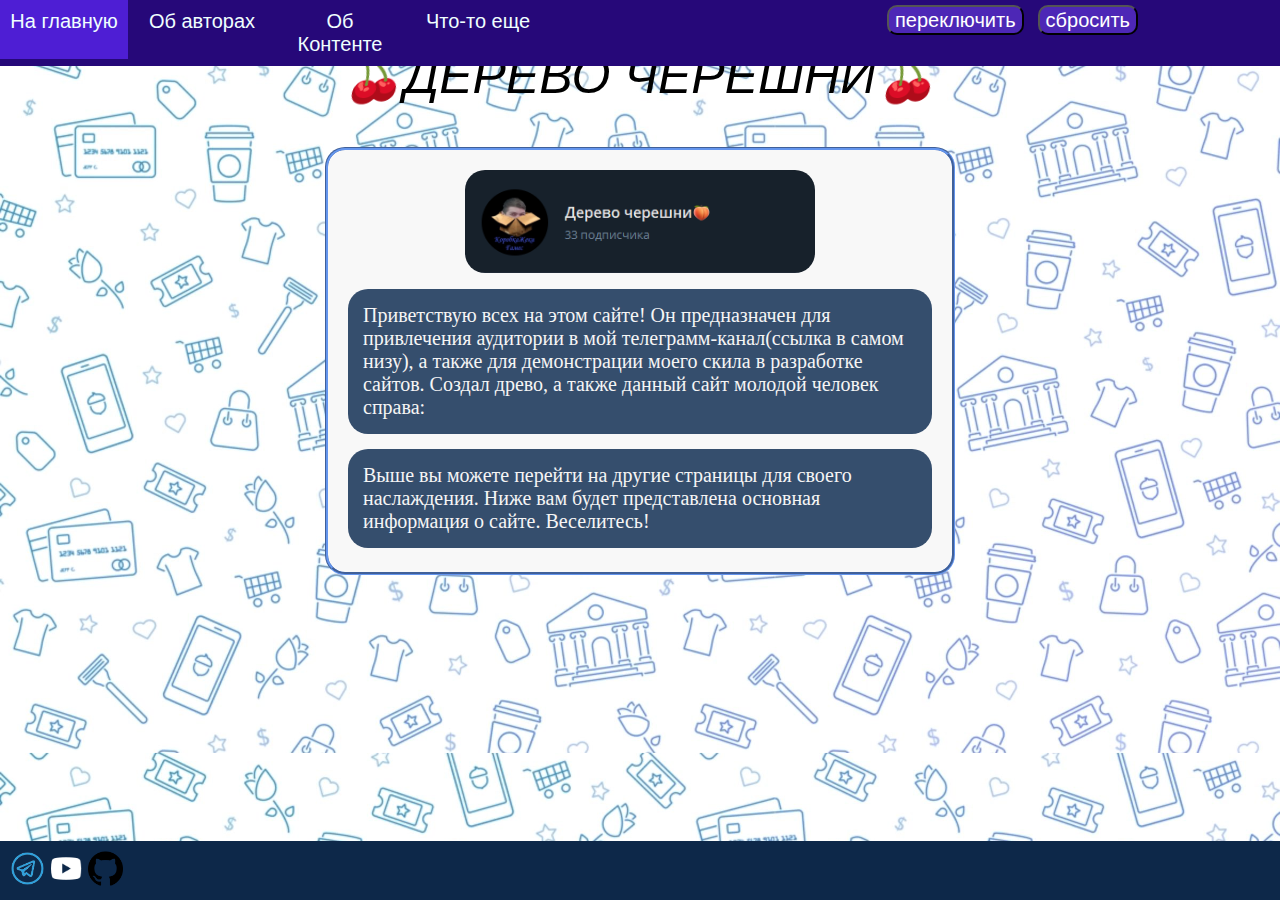
<file: index.html>
<!DOCTYPE html>
<html lang="ru" data-theme="light">

<head>
    <meta charset="UTF-8">
    <meta name="viewport" content="width=device-width, initial-scale=1.0">
    <link rel="stylesheet" href="./css/a.css">
    <link rel="icon" href="./images/jeka.jpg" type="image/x-icon">
    <title>🍒ДЕРЕВО ЧЕРЕШНИ🍒</title>
</head>

<body>
    <div class="cont">
        <div class="a"></div>
        <div class="head">
            <div class="hblock"><a class="htext" href="index.html">На главную</a></div>
            <div class="hblock"><a class="htext" href="./data/b.html">Об авторах</a></div>
            <div class="hblock"><a class="htext" href="./data/c.html">Об Контенте</a></div>
            <div class="hblock"><a class="htext" href="./data/d.html">Что-то еще</a></div>
            <div class="hbblock"></div>
            <div class="cool"><button class="bt" id="toggle-theme">переключить</button>
            <button class="bt" id="reset-theme">сбросить</button></div>
        </div>
        <div class="ser">
            <div class="fon">
                <div id="zag">🍒ДЕРЕВО ЧЕРЕШНИ🍒</div>
            </div>
            <div class="basa">
                <div class="a"></div>
                <div class="text">
                    <div class="big"> 
                        <img class="fito" src="./images/Screenshot 2024-05-25 164849.png" onclick="location.href='https://t.me/cheresna1991'">
                    </div>
                    <div class="stext">
                            <div class="hello">Приветствую всех на этом сайте! Он предназначен для привлечения аудитории
                                в
                                мой
                                телеграмм-канал(ссылка в самом низу), а также для демонстрации моего скила в разработке
                                сайтов.
                                Создал древо, а также данный сайт молодой человек справа:</div>
                            <div class="hello">Выше вы можете перейти на другие страницы для своего наслаждения. Ниже
                                вам
                                будет
                                представлена основная информация о сайте. Веселитесь!</div>
                    </div>
                </div>
            </div>
            <div class="a"></div>
        </div>
    </div>
    <div class="foot">
        <div class="cilka">
            <img class="fato" src="./images/tg.png" onclick="location.href='https://t.me/cheresna1991'">
            <img class="fato" id="youtube" src="./images/icons8-youtube-50.png" onclick="location.href='https://www.youtube.com/@Polevaya_Cheresna'">
            <img class="fato" id="youtube" src="./images/github-logo_icon-icons.com_73546.png" onclick="location.href='https://github.com/cheresna1991/cheresna1991.github.io.git'">
        </div>
    </div>
    <div class="a"></div>
    <script src="./js/index.js"></script>
</body>

</html>
</file>
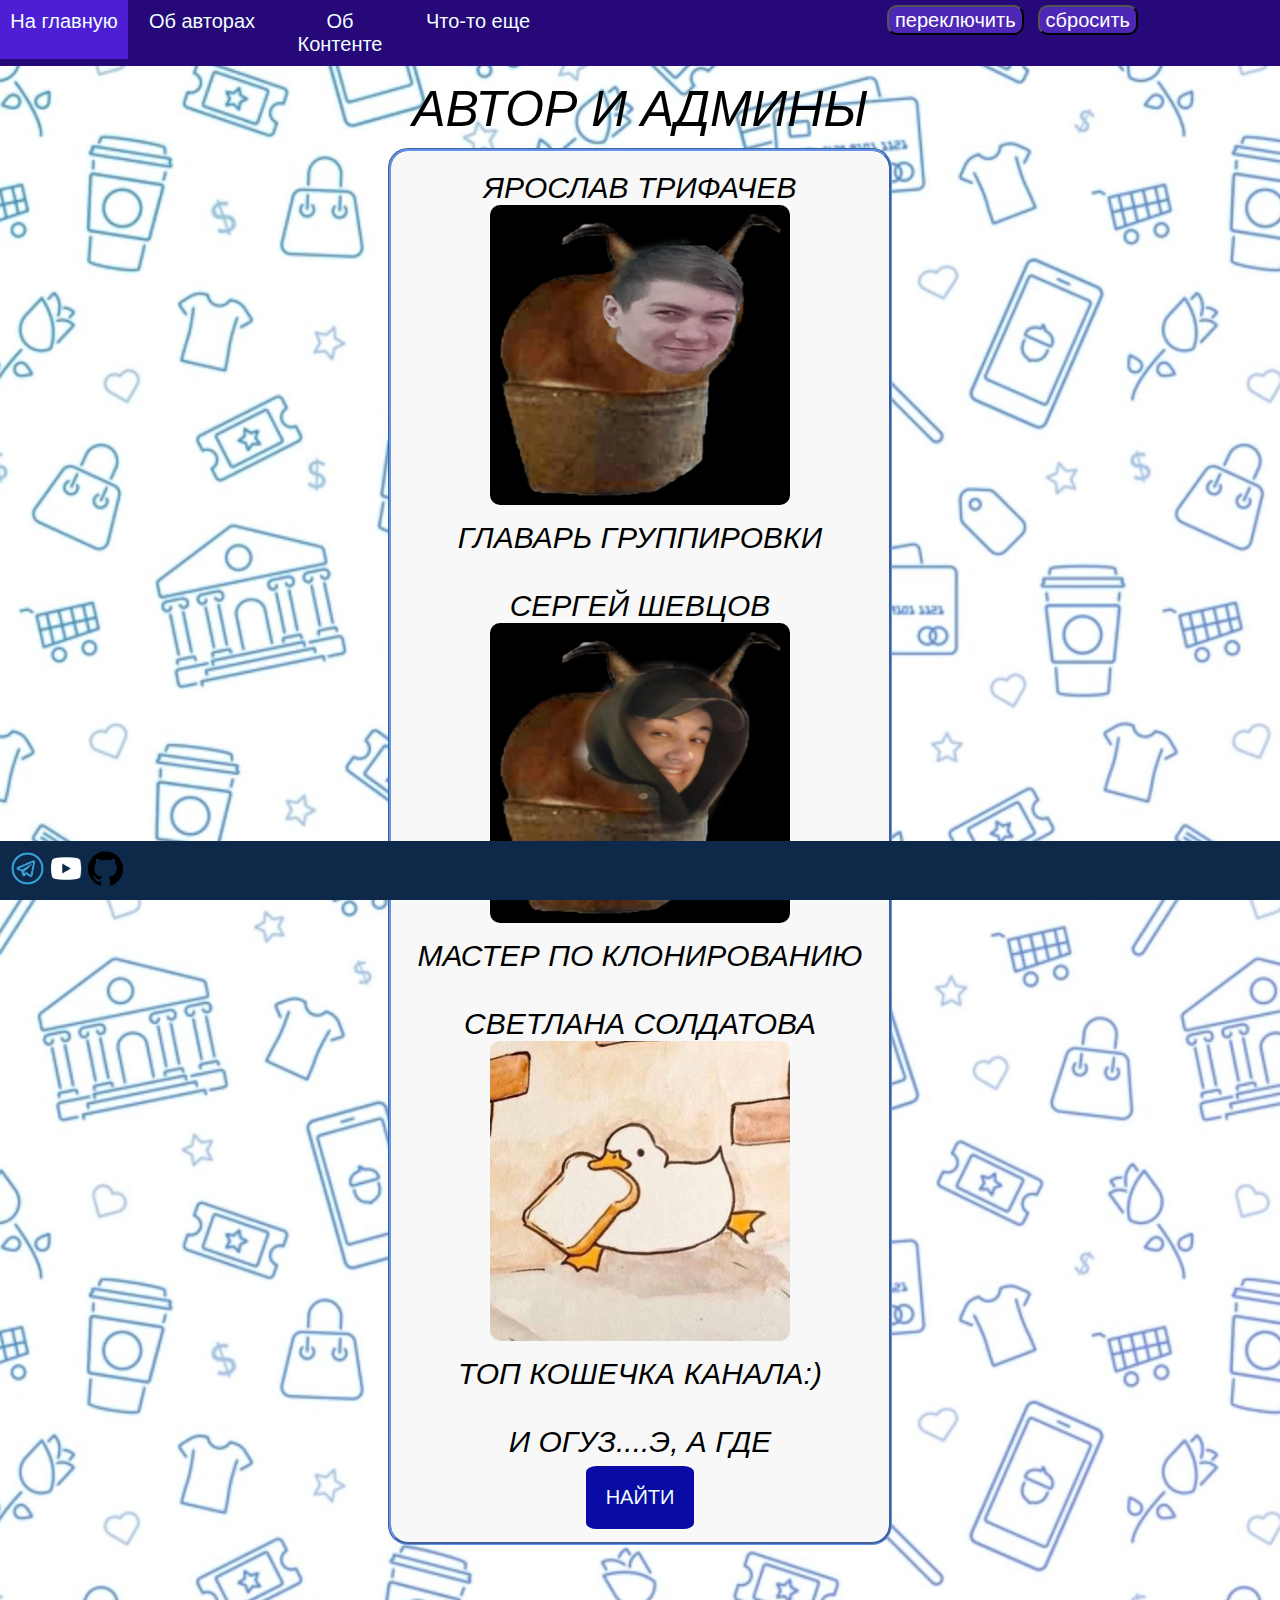
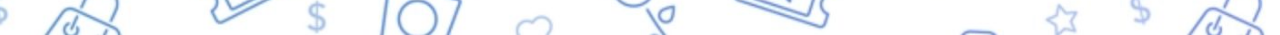
<file: data/b.html>
<!DOCTYPE html>
<html lang="ru" data-theme="light">

<head>
    <meta charset="UTF-8">
    <meta name="viewport" content="width=device-width, initial-scale=1.0">
    <link rel="stylesheet" href="../css/b.css">
    <title>🍒ДЕРЕВО ЧЕРЕШНИ🍒</title>
    <link rel="icon" href="./images/jeka.jpg" type="image/x-icon">
</head>

<body>
    <div class="cont">
        
        <div class="head">
            <div class="hblock"><a class="htext" href="../index.html">На главную</a></div>
            <div class="hblock"><a class="htext" href="../data/b.html">Об авторах</a></div>
            <div class="hblock"><a class="htext" href="../data/c.html">Об Контенте</a></div>
            <div class="hblock"><a class="htext" href="../data/d.html">Что-то еще</a></div>
            <div class="hbblock"></div>
            <div class="cool"><button class="bt" id="toggle-theme">переключить</button>
            <button class="bt" id="reset-theme">сбросить</button></div>
        </div>
        <div class="ser">
            <div class="a"></div>
            <div id="zag">АВТОР И АДМИНЫ</div>
            <div class="basa">
                <div class="a"></div>
                <div class="text">
                    <div class="y">
                        <div class="btext">ЯРОСЛАВ ТРИФАЧЕВ</div>
                        <img onclick="location.href='../data/yar.html'" src="../images/yar.jpg" class="gif" alt="gif'">
                        <div class="btext">ГЛАВАРЬ ГРУППИРОВКИ</div>
                    </div>
                    <div class="sir">
                        <div class="btext">СЕРГЕЙ ШЕВЦОВ</div>
                        <img src="../images/sergo.jpg" onclick="location.href='../data/sergo.html'" class="gif" alt="серго">
                        <div class="btext">МАСТЕР ПО КЛОНИРОВАНИЮ</div>
                    </div>
                    <div class="svet">
                        <div class="btext">СВЕТЛАНА СОЛДАТОВА</div>
                        <img src="../images/photo_2023-12-09_17-17-16.jpg"class="gif" id="gif" alt="серго">
                        <div class="btext">ТОП КОШЕЧКА КАНАЛА:)</div>
                    </div>
                    <div class="ogi">
                        <div class="btext">И ОГУЗ....Э, А ГДЕ</div>
                        <div class="pole"><a href="../data/oguzok.html" id="haga">НАЙТИ</a></div>
                    </div>
                </div>
            </div>
            <div class="a"></div>
        </div>
        <div class="foot">
            <div class="cilka">
                <img class="fato" src="../images/tg.png" onclick="location.href='https://t.me/cheresna1991'">
                <img class="fato" id="youtube" src="../images/icons8-youtube-50.png" onclick="location.href='https://www.youtube.com/@Polevaya_Cheresna'">
                <img class="fato" id="youtube" src="../images/github-logo_icon-icons.com_73546.png" onclick="location.href='https://github.com/cheresna1991/cheresna1991.github.io.git'">
            </div>
        </div>
    </div>
    <script src="../js/b.js"></script>
</body>

</html>
</file>
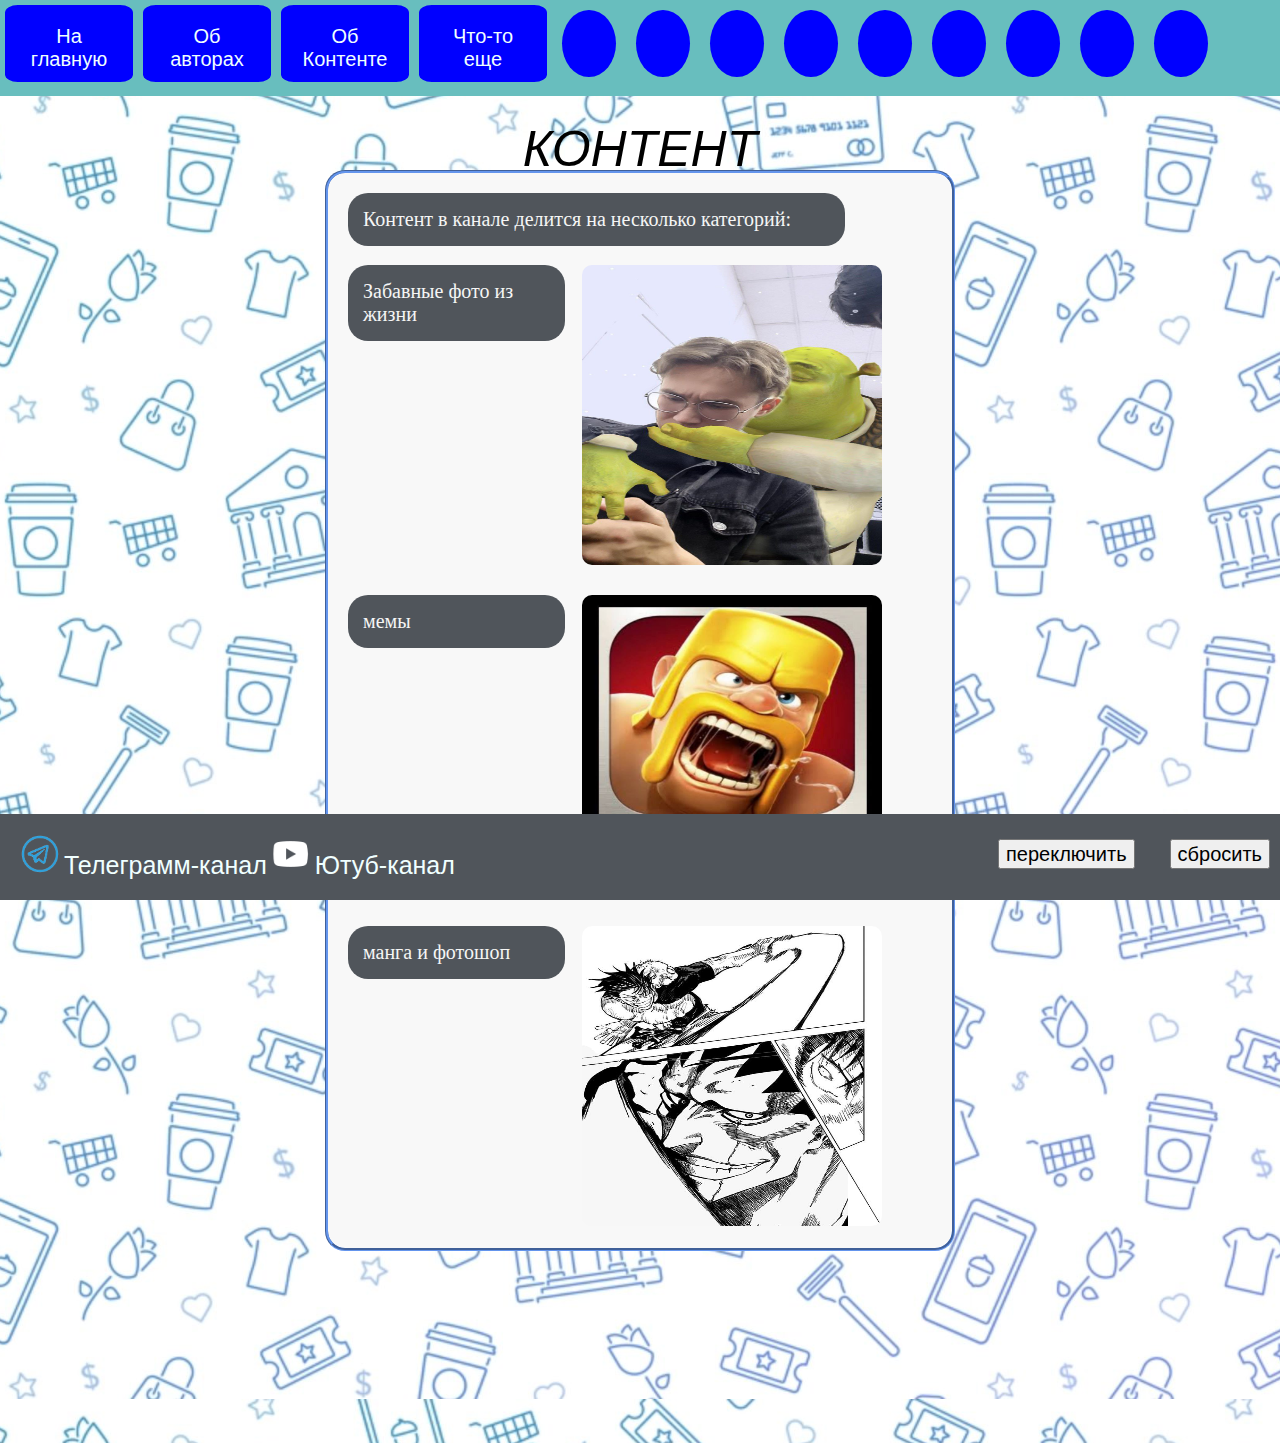
<file: data/c.html>
<!DOCTYPE html>
<html lang="ru" data-theme="light">

<head>
    <meta charset="UTF-8">
    <meta name="viewport" content="width=device-width, initial-scale=1.0">
    <link rel="stylesheet" href="../css/c.css">
    <link rel="icon" href="./images/jeka.jpg" type="image/x-icon">
    <title>🍒ДЕРЕВО ЧЕРЕШНИ🍒</title>
    <link rel="icon" href="./images/jeka.jpg" type="image/x-icon">
</head>

<body>
    <div class="cont">
        <div class="a"></div>
        <div class="head">
            <div class="hblock"><a class="htext" href="../index.html">На главную</a></div>
            <div class="hblock"><a class="htext" href="../data/b.html">Об авторах</a></div>
            <div class="hblock"><a class="htext" href="../data/c.html">Об Контенте</a></div>
            <div class="hblock"><a class="htext" href="../data/d.html">Что-то еще</a></div>
            <div class="circle" onclick="location.href='https://youtu.be/dQw4w9WgXcQ?si=bw_gW6Mktd471GYQ'"></div>
            <div class="circle" onclick="location.href='https://youtu.be/dQw4w9WgXcQ?si=bw_gW6Mktd471GYQ'"></div>
            <div class="circle" onclick="location.href='https://youtu.be/dQw4w9WgXcQ?si=bw_gW6Mktd471GYQ'"></div>
            <div class="circle" onclick="location.href='https://youtu.be/dQw4w9WgXcQ?si=bw_gW6Mktd471GYQ'"></div>
            <div class="circle" onclick="location.href='https://youtu.be/dQw4w9WgXcQ?si=bw_gW6Mktd471GYQ'"></div>
            <div class="circle" onclick="location.href='https://youtu.be/dQw4w9WgXcQ?si=bw_gW6Mktd471GYQ'"></div>
            <div class="circle" onclick="location.href='https://youtu.be/dQw4w9WgXcQ?si=bw_gW6Mktd471GYQ'"></div>
            <div class="circle" onclick="location.href='https://youtu.be/dQw4w9WgXcQ?si=bw_gW6Mktd471GYQ'"></div>
            <div class="circle" onclick="location.href='https://youtu.be/dQw4w9WgXcQ?si=bw_gW6Mktd471GYQ'"></div>
        </div>
        <div class="ser">
            <div id="zag">КОНТЕНТ</div>
            <div class="basa">
                <div class="a"></div>
                <div class="text">
                    <div class="hello">Контент в канале делится на несколько категорий:</div>
                    <div class="el1">
                        <div class="hello">Забавные фото из жизни</div>
                        <div class="ok">
                            <img class="img"  src="../images/igo.jpg" id="igo" alt="igo">
                            <img class="img"  src="../images/go.jpg" id="go" alt="go">
                        </div>
                    </div>
                    <div class="el2">
                        <div class="hello">мемы</div>
                        <img class="img"  src="../images/ro.jpg" id="igi" alt="igo">
                        <img class="img"  src="../images/tank.png" id="gi" alt="go">
                    </div>
                    <div class="el3">
                        <div class="hello">манга и фотошоп</div>
                        <img class="img"  src="../images/ahha.jpg" id="iga" alt="igo">
                        <img class="img"  src="../images/ggg.jpg" id="ga" alt="go">
                    </div>
                </div>
            </div>
        </div>
        <div class="a"></div>
    </div>
    </div>
    <div class="foot">
        <div class="cilka">
            <img class="fato" src="../images/tg.png">
            <a id="ftext" href="https://t.me/cheresna1991">Телеграмм-канал</a>
            <img class="fato" id="youtube" src="../images/icons8-youtube-50.png">
            <a id="ftext" href="https://www.youtube.com/@Polevaya_Cheresna">Ютуб-канал</a>
            <button class="bt" id="reset-theme">сбросить</button>
            <button class="bt" id="toggle-theme">переключить</button>
        </div>
    </div>
    <div class="a"></div>
    </div>
    <script src="../js/content.js"></script>
</body>

</html>
</file>
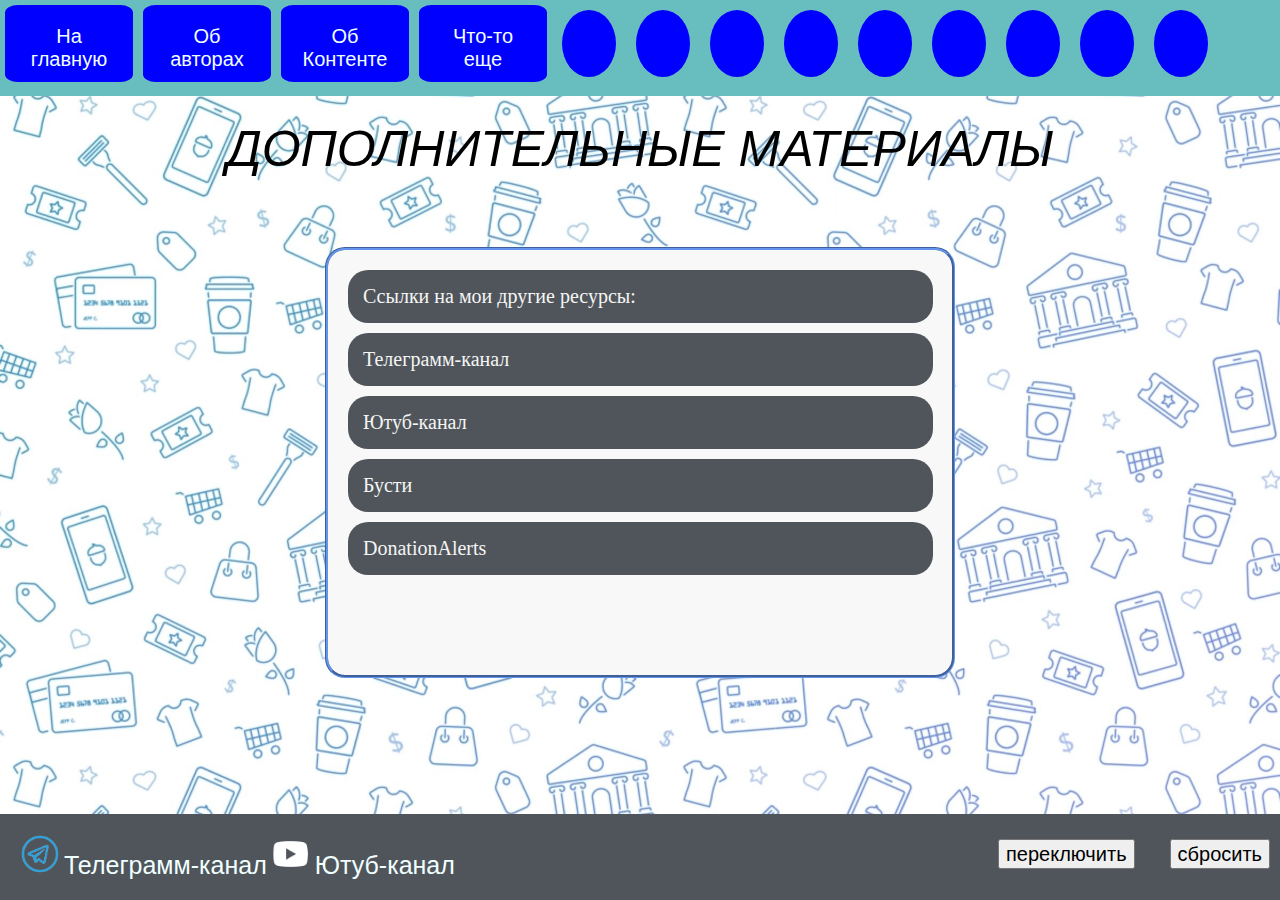
<file: data/d.html>
<!DOCTYPE html>
<html lang="ru" data-theme="light">

<head>
    <meta charset="UTF-8">
    <meta name="viewport" content="width=device-width, initial-scale=1.0">
    <link rel="stylesheet" href="../css/d.css">
    <link rel="icon" href="./images/jeka.jpg" type="image/x-icon">
    <title>🍒ДЕРЕВО ЧЕРЕШНИ🍒</title>
    <link rel="icon" href="./images/jeka.jpg" type="image/x-icon">
</head>

<body>
    <div class="cont">
        <div class="a"></div>
        <div class="head">
            <div class="hblock"><a class="htext" href="../index.html">На главную</a></div>
            <div class="hblock"><a class="htext" href="../data/b.html">Об авторах</a></div>
            <div class="hblock"><a class="htext" href="../data/c.html">Об Контенте</a></div>
            <div class="hblock"><a class="htext" href="../data/d.html">Что-то еще</a></div>
            <div class="circle" onclick="location.href='https://youtu.be/dQw4w9WgXcQ?si=bw_gW6Mktd471GYQ'"></div>
            <div class="circle" onclick="location.href='https://youtu.be/dQw4w9WgXcQ?si=bw_gW6Mktd471GYQ'"></div>
            <div class="circle" onclick="location.href='https://youtu.be/dQw4w9WgXcQ?si=bw_gW6Mktd471GYQ'"></div>
            <div class="circle" onclick="location.href='https://youtu.be/dQw4w9WgXcQ?si=bw_gW6Mktd471GYQ'"></div>
            <div class="circle" onclick="location.href='https://youtu.be/dQw4w9WgXcQ?si=bw_gW6Mktd471GYQ'"></div>
            <div class="circle" onclick="location.href='https://youtu.be/dQw4w9WgXcQ?si=bw_gW6Mktd471GYQ'"></div>
            <div class="circle" onclick="location.href='https://youtu.be/dQw4w9WgXcQ?si=bw_gW6Mktd471GYQ'"></div>
            <div class="circle" onclick="location.href='https://youtu.be/dQw4w9WgXcQ?si=bw_gW6Mktd471GYQ'"></div>
            <div class="circle" onclick="location.href='https://youtu.be/dQw4w9WgXcQ?si=bw_gW6Mktd471GYQ'"></div>
        </div>
        <div class="ser">
                <div id="zag">ДОПОЛНИТЕЛЬНЫЕ МАТЕРИАЛЫ</div>
            <div class="basa">
                <div class="a"></div>
                <div class="text">
                        <div class="ss">
                            <div class="hello" id="cc">
                                Ссылки на мои другие ресурсы:</div>
                                <div class="hello"><a href="https://t.me/cheresna1991" class="cc">Телеграмм-канал</a></div>
                                <div class="hello"><a href="https://www.youtube.com/@Polevaya_Cheresna" class="cc">Ютуб-канал</a></div>
                                <div class="hello"><a href="https://boosty.to/cheresna/donate" class="cc">Бусти</a></div>
                                <div class="hello"><a href="https://donationalerts.com/r/polevaya_cheresna" class="cc">DonationAlerts</a></div>
                        </div>
                    </div>
                </div>
            </div>
        <div class="a"></div>
    </div>
    </div>
    <div class="foot">
        <div class="cilka">
            <img class="fato" src="../images/tg.png">
            <a id="ftext" href="https://t.me/cheresna1991">Телеграмм-канал</a>
            <img class="fato" id="youtube" src="../images/icons8-youtube-50.png">
            <a id="ftext" href="https://www.youtube.com/@Polevaya_Cheresna">Ютуб-канал</a>
            <button class="bt" id="reset-theme">сбросить</button>
            <button class="bt" id="toggle-theme">переключить</button>
        </div>
    </div>
    <div class="a"></div>
    </div>
    <script src="../js/d.js"></script>
</body>

</html>
</file>
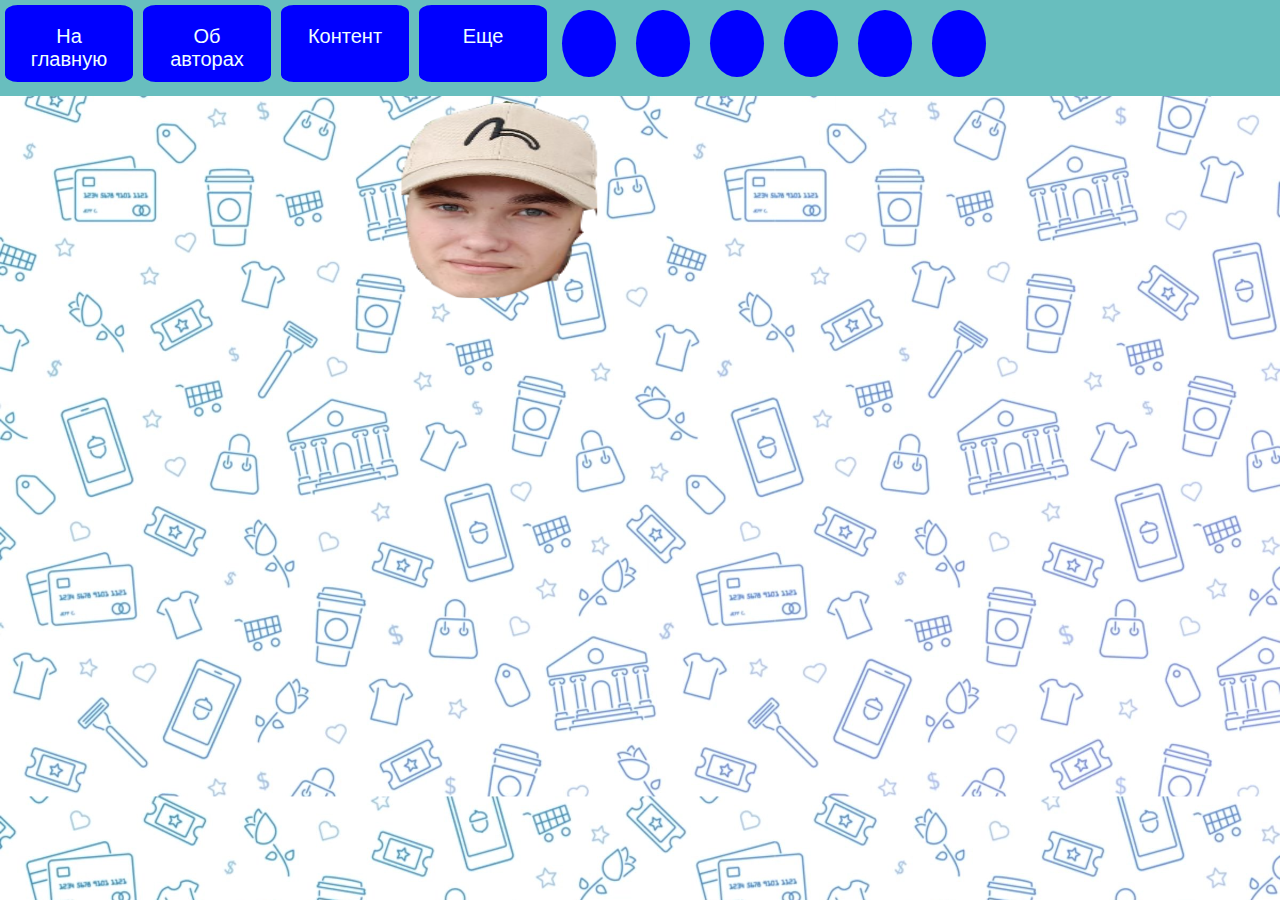
<file: data/oguzok.html>
<!DOCTYPE html>
<html lang="ru" data-theme="light">

<head>
    <meta charset="UTF-8">
    <meta name="viewport" content="width=device-width, initial-scale=1.0">
    <link rel="stylesheet" href="../css/oguz.css">
    <title>🍒ДЕРЕВО ЧЕРЕШНИ🍒</title>
    <link rel="icon" href="./images/jeka.jpg" type="image/x-icon">
</head>

<body>
    <div class="head">
            <div class="hblock"><a class="htext" href="../index.html">На главную</a></div>
            <div class="hblock"><a class="htext" href="../data/b.html">Об авторах</a></div>
            <div class="hblock"><a class="htext" href="../data/c.html">Контент</a></div>
            <div class="hblock"><a class="htext" href="../data/d.html">Еще</a></div>
            <div class="circle" onclick="location.href='https://youtu.be/dQw4w9WgXcQ?si=bw_gW6Mktd471GYQ'"></div>
            <div class="circle" onclick="location.href='https://youtu.be/dQw4w9WgXcQ?si=bw_gW6Mktd471GYQ'"></div>
            <div class="circle" onclick="location.href='https://youtu.be/dQw4w9WgXcQ?si=bw_gW6Mktd471GYQ'"></div>
            <div class="circle" onclick="location.href='https://youtu.be/dQw4w9WgXcQ?si=bw_gW6Mktd471GYQ'"></div>
            <div class="circle" onclick="location.href='https://youtu.be/dQw4w9WgXcQ?si=bw_gW6Mktd471GYQ'"></div>
            <div class="circle" onclick="location.href='https://youtu.be/dQw4w9WgXcQ?si=bw_gW6Mktd471GYQ'"></div>            
        </div>
        <div class="a"></div>
        <img id="scream" src="../images/aaaaaa.jpg"/>
        <img id="item" src="../images/og.png"/>
    </div>
    <script src="../js/og.js"></script>
</body>
</html>
</file>
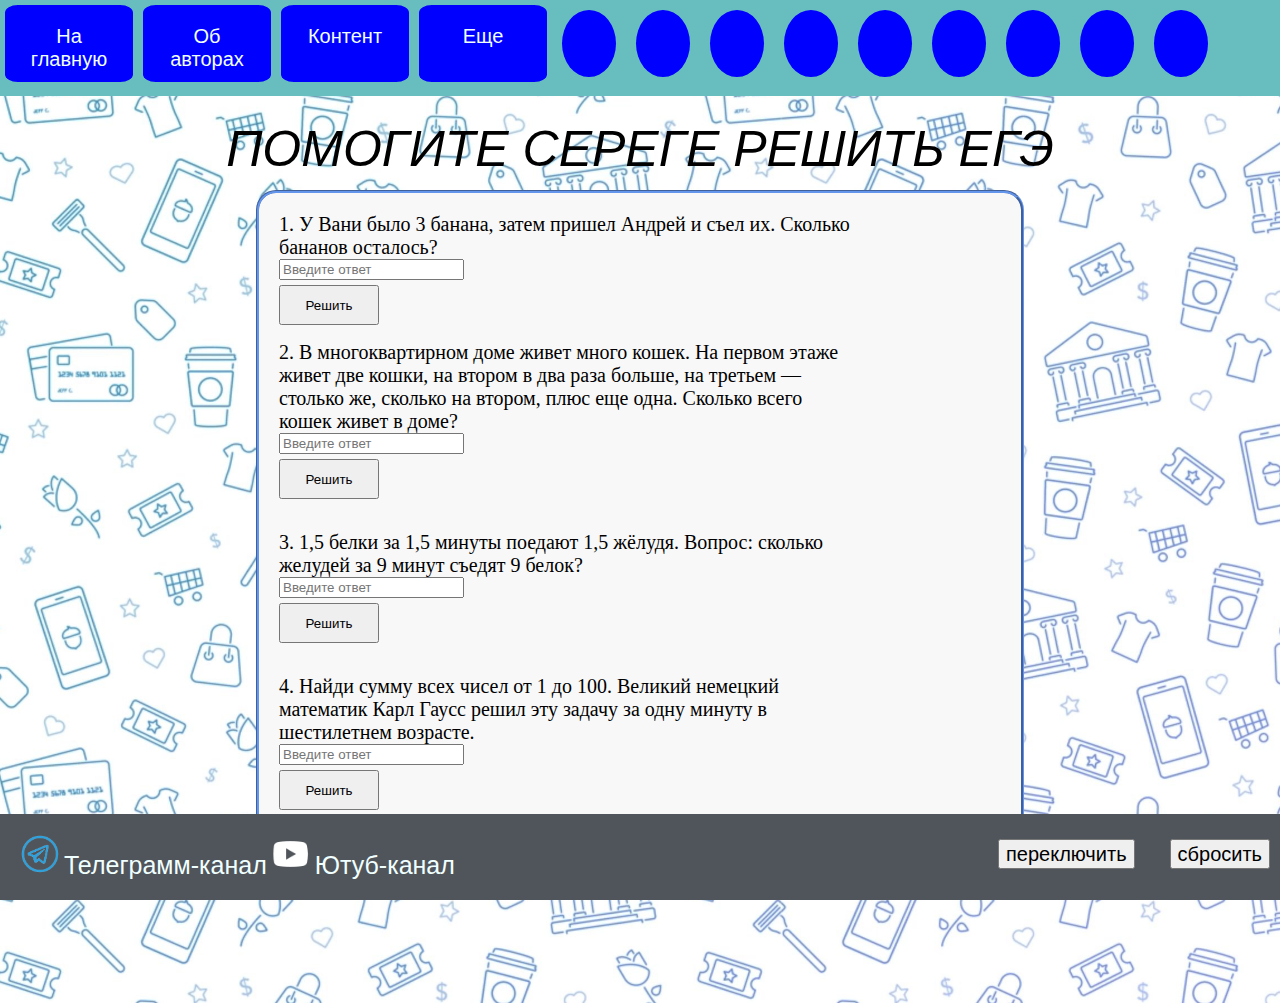
<file: data/sergo.html>
<!DOCTYPE html>
<html lang="ru" data-theme="light">

<head>
    <meta charset="UTF-8">
    <meta name="viewport" content="width=device-width, initial-scale=1.0">
    <link rel="stylesheet" href="../css/sergo.css">
    <title>🍒ДЕРЕВО ЧЕРЕШНИ🍒</title>
    <link rel="icon" href="./images/jeka.jpg" type="image/x-icon">
</head>

<body>
    <div class="aa"></div>
    <div class="head">
        <div class="hblock"><a class="htext" href="../index.html">На главную</a></div>
        <div class="hblock"><a class="htext" href="../data/b.html">Об авторах</a></div>
        <div class="hblock"><a class="htext" href="../data/c.html">Контент</a></div>
        <div class="hblock"><a class="htext" href="../data/d.html">Еще</a></div>
        <div class="circle" onclick="location.href='https://youtu.be/dQw4w9WgXcQ?si=bw_gW6Mktd471GYQ'"></div>
        <div class="circle" onclick="location.href='https://youtu.be/dQw4w9WgXcQ?si=bw_gW6Mktd471GYQ'"></div>
        <div class="circle" onclick="location.href='https://youtu.be/dQw4w9WgXcQ?si=bw_gW6Mktd471GYQ'"></div>
        <div class="circle" onclick="location.href='https://youtu.be/dQw4w9WgXcQ?si=bw_gW6Mktd471GYQ'"></div>
        <div class="circle" onclick="location.href='https://youtu.be/dQw4w9WgXcQ?si=bw_gW6Mktd471GYQ'"></div>
        <div class="circle" onclick="location.href='https://youtu.be/dQw4w9WgXcQ?si=bw_gW6Mktd471GYQ'"></div>
        <div class="circle" onclick="location.href='https://youtu.be/dQw4w9WgXcQ?si=bw_gW6Mktd471GYQ'"></div>
        <div class="circle" onclick="location.href='https://youtu.be/dQw4w9WgXcQ?si=bw_gW6Mktd471GYQ'"></div>
        <div class="circle" onclick="location.href='https://youtu.be/dQw4w9WgXcQ?si=bw_gW6Mktd471GYQ'"></div>
    </div>
    <div class="content">
        <div id="zag">ПОМОГИТЕ СЕРЕГЕ РЕШИТЬ ЕГЭ</div>
        <div class="basa">
            <div class="pust"></div>
            <div class="m">
                <div class="vopros">
                    <div class="hello">
                        1. У Вани было 3 банана, затем пришел Андрей и съел их. Сколько бананов осталось?
                    </div>
                    <div id="ia">
                        <input type="number" class="input" placeholder="Введите ответ">
                    </div>
                    <button type="button" class="btn" id="aaa">Решить</button>
                    <div class="otvet"><p id="aa" class="otext"></p></div>
                </div>
                <div class="vopros">
                    <div class="hello">
                        2. В многоквартирном доме живет много кошек. На первом этаже живет две кошки,
                        на втором в два раза больше, на третьем — столько же, сколько на втором, плюс еще одна.
                        Сколько
                        всего кошек живет в доме?
                    </div>
                    <div id="ib">
                        <input type="number" class="input" placeholder="Введите ответ">
                    </div>
                    <button type="button" class="btn" id="b">Решить</button>
                    <p id="bb" class="otext"></p>
                </div>
                <div class="vopros">
                    <div class="hello">
                        3. 1,5 белки за 1,5 минуты поедают 1,5 жёлудя. Вопрос: сколько желудей за 9 минут
                        съедят 9 белок?
                    </div>
                    <div id="ic">
                        <input type="number" class="input" placeholder="Введите ответ">
                    </div>
                    <button type="button" class="btn" id="c">Решить</button>
                    <p id="cc" class="otext"></p>
                </div>
                <div class="vopros">
                    <div class="hello">
                        4. Найди сумму всех чисел от 1 до 100. Великий немецкий математик Карл Гаусс решил
                        эту задачу за одну минуту в шестилетнем возрасте.
                    </div>
                    <div id="id">
                        <input type="number" class="input" placeholder="Введите ответ">
                    </div>
                    <button type="button" class="btn" id="d">Решить</button>
                    <p id="dd" class="otext"></p>
                </div>
            </div>
            <div class="pust"></div>
        </div>
        <div class="a"></div>
    </div>
    <div class="foot">
        <div class="cilka">
            <img class="fato" src="../images/tg.png">
            <a id="ftext" href="https://t.me/cheresna1991">Телеграмм-канал</a>
            <img class="fato" id="youtube" src="../images/icons8-youtube-50.png">
            <a id="ftext" href="https://www.youtube.com/@Polevaya_Cheresna">Ютуб-канал</a>
            <button class="bt" id="reset-theme">сбросить</button>
            <button class="bt" id="toggle-theme">переключить</button>
        </div>
    </div>
    <script src="../js/sergo.js"></script>
</body>

</html>
</file>
<file: css/a.css>
@media screen and (min-width:1024px) {
    [data-theme="dark"] {
        body{
            background-image: url(../images/shiny_seamless_arabic_geometric_ornament_pattern_on_black_background.jpg);
            background-color: black;
        }
        .text{
            background-color: rgb(26, 26, 26);
            border-color: rgb(201, 201, 201);
        }
        #zag{
            color: #f0ffff;
        }
        .head {
            background-color: #03000a;
        }
        .bt{
            background-color: #1f1e1e;
            color: #fff;
        }
        .bt:hover{
            background-color: #807f81;
        }
        .hello{
            background-color: rgb(12, 12, 12);
        }
        .foot{
            background-color: #2b2a2a;
        }
        .hblock:hover{
            background-color: #5c5c5c;
        }
    }
    [data-theme="yellow"] {
        body{
            background-image: url(../images/19114f865c0736b6ed3d212747c6d313.jpg);
            background-color: rgb(206, 209, 15);
        }
        .text{
            background-color: rgb(167, 161, 85);
            border-color: rgb(104, 165, 5);
        }
        #zag{
            color: #000000;
        }   
        .head {
            background-color: #acb625;
        }
        .bt{
            background-color: #919b08;
            color: #fff;
        }
        .bt:hover{
            background-color: #ebdf3e;
        }
        .hello{
            background-color: rgb(119, 107, 2);
        }
        .foot{
            background-color: #646601;
        }
        .hblock:hover{
            background-color: #c8d41e;
        }
    } 
    [data-theme="horny"] {
        body{
            background-image: url(../images/pink.jpg);
            background-color: rgb(209, 15, 122);
        }
        .text{
            background-color: rgb(179, 34, 126);
            border-color: rgb(190, 54, 138);
        }
        #zag{
            color: #500330;
        }
        .head {
            background-color: #720557;
        }
        .bt{
            background-color: #3b022d;
            color: #fff;
        }
        .bt:hover{
            background-color: #d113b1;
        }
        .hello{
            background-color: rgb(109, 22, 94);
        }
        .foot{
            background-color: #5c044d;
        }
        .hblock:hover{
            background-color: #e938e9;
        }
    }
    body {
        
        width: 100%;
        padding: 0;
        margin: 0;
        background-image: url(../images/fon.jpg);
        background-size: cover;
        background-repeat: repeat-y;
        background-position: center;
    }

    .cont {
        display: grid;
        grid-template-columns: 100%;
        grid-template-rows: 5% auto;
    }

    .head {
        display: grid;
        grid-template-columns: 10% 10% 10% 10% 25% auto;
        grid-template-rows: 90%;
        column-gap: 10px;
        background-color: #260879;
        position: fixed;
        width: 100%;
        top: 0px;
        z-index: 1;
    }

    .hblock {
        padding: 10px;
        width: auto;
        height: auto;
        cursor: auto;
        text-align: center;
    }
.hblock:hover{
    background-color: #4e1ed4;
}

    .htext {
        color: #f0ffff;
        text-decoration: none;
        font-size: 20px;
        font-family: 'Franklin Gothic Medium', 'Arial Narrow', Arial, sans-serif;
    }

    .ser {
        display: grid;
        grid-template-columns: auto;
        grid-template-rows: 20% auto 20%;
    }

    #zag {
        width: auto;
        position: relative;
        padding: 20px;
        font-size: 50px;
        font-family: 'Franklin Gothic Medium', 'Arial Narrow', Arial, sans-serif;
        font-style: oblique;
        text-align: center;
    }

    .basa {
        display: grid;
        grid-template-columns: 25% 50% 25%;
        grid-template-rows: auto;
        padding: 10px;
    }

    .text {
        background-color: rgb(248, 248, 248);
        padding: 20px;
        border-color: cornflowerblue;
        border-radius: 20px;
        border-style: groove;
        display: grid;
        grid-template-columns: auto;
        grid-template-rows: 30% auto;
    }

    .foot {
        background-color: #0d2849;
        padding: 10px;
        position: fixed;
        bottom: 0;
        width: 100%;

    }

    .fato {
        width: 35px;
        height: 35px;
        cursor:crosshair;
    }

    #ftext {
        color: #f0ffff;
        text-decoration: none;
        font-size: 20px;
        font-family: 'Segoe UI', Tahoma, Geneva, Verdana, sans-serif;
    }

    .fito {
        width: 60%;
        height: 90%;
        border-radius: 20px;
        display: block;
    margin-left: auto;
    margin-right: auto;
    }

    #foto {
        width: 100%;
        height: 90%;
        border-radius: 30px;
    }

    .stext {
        display: block;
        margin-left: auto;
    margin-right: auto;
    }
.bt{
    font-size: 20px;
    margin: 5px;
    height: 30px;
    border-radius: 10px;
    background-color: #4d27b6;
    color: #fff;
    font-size: 20px;
    font-family: 'Franklin Gothic Medium', 'Arial Narrow', Arial, sans-serif;
}
.bt:hover{
    background-color: #541ee9;
}
    .hello {
        background-color: #354e6d;
        width: auto;
        height: max-content;
        padding: 15px;
        border-radius: 20px;
        font-size: 20px;
        font-family: 'Times New Roman', Times, serif;
        margin-bottom: 15px;
        margin-top: 5px;
        color: rgb(245, 245, 245);
    }

}
@media screen and (min-width:320px) and (max-width:1023px){
    [data-theme="dark"] {
        body{
            background-image: url(../images/shiny_seamless_arabic_geometric_ornament_pattern_on_black_background.jpg);
            background-color: black;
        }
        .text{
            background-color: rgb(26, 26, 26);
            border-color: rgb(201, 201, 201);
        }
        #zag{
            color: #f0ffff;
        }
        .head {
            background-color: #03000a;
        }
        .bt{
            background-color: #1f1e1e;
            color: #fff;
        }
        .bt:hover{
            background-color: #807f81;
        }
        .hello{
            background-color: rgb(12, 12, 12);
        }
        .foot{
            background-color: #2b2a2a;
        }
        .hblock:hover{
            background-color: #5c5c5c;
        }
    }
    [data-theme="yellow"] {
        body{
            background-image: url(../images/19114f865c0736b6ed3d212747c6d313.jpg);
            background-color: rgb(206, 209, 15);
        }
        .text{
            background-color: rgb(167, 161, 85);
            border-color: rgb(104, 165, 5);
        }
        #zag{
            color: #000000;
        }   
        .head {
            background-color: #acb625;
        }
        .bt{
            background-color: #919b08;
            color: #fff;
        }
        .bt:hover{
            background-color: #ebdf3e;
        }
        .hello{
            background-color: rgb(119, 107, 2);
        }
        .foot{
            background-color: #646601;
        }
        .hblock:hover{
            background-color: #c8d41e;
        }
    } 
    [data-theme="horny"] {
        body{
            background-image: url(../images/pink.jpg);
            background-color: rgb(209, 15, 122);
        }
        .text{
            background-color: rgb(179, 34, 126);
            border-color: rgb(190, 54, 138);
        }
        #zag{
            color: #500330;
        }
        .head {
            background-color: #720557;
        }
        .bt{
            background-color: #3b022d;
            color: #fff;
        }
        .bt:hover{
            background-color: #d113b1;
        }
        .hello{
            background-color: rgb(109, 22, 94);
        }
        .foot{
            background-color: #5c044d;
        }
        .hblock:hover{
            background-color: #e938e9;
        }
    }
    body {
        width: 100%;
        padding: 0;
        margin: 0;
        background-image: url(../images/fon.jpg);
        background-size: cover;
        background-repeat: repeat-y;
        background-position: center;
    }
    .ser {
        display: grid;
        grid-template-columns: auto;
        grid-template-rows: 10% auto 10%;
    }
    .cont {
        display: grid;
        grid-template-columns: 100%;
        grid-template-rows: 15% auto;
    }
    .head {
        display: grid;
        grid-template-columns: 25% 25% 25% 25% auto;
        grid-template-rows: 50%;
        
        background-color: #260879;
        position: fixed;
        width: 100%;
        top: 0px;
        z-index: 1;
    }
    .cool{display: grid;
    grid-template-columns: auto 100%;
width: 100%;}
    #zag {
        width: auto;
        position: relative;
        padding: 5px;
        font-size: 25px;
        font-family: 'Franklin Gothic Medium', 'Arial Narrow', Arial, sans-serif;
        font-style: oblique;
        text-align: center;
    }
    .hblock {
        padding: 5px;
        width: auto;
        height: auto;
        cursor: auto;
        text-align: center;
    }
.hblock:hover{
    background-color: #4e1ed4;
}

    .htext {
        color: #f0ffff;
        text-decoration: none;
        font-size: 15px;
        font-family: 'Franklin Gothic Medium', 'Arial Narrow', Arial, sans-serif;
    }

    .basa {
        display: grid;
        grid-template-columns: 5% 90% 5%;
        grid-template-rows: auto;
        padding: 5px;
    }

    .text {
        background-color: rgb(248, 248, 248);
        padding: 10px;
        border-color: cornflowerblue;
        border-radius: 20px;
        border-style: groove;
        display: grid;
        grid-template-columns: auto;
        grid-template-rows: 15% auto;
        row-gap: 10px;
    }

    .foot {
        background-color: #50555B;
        padding: 10px;
        position: fixed;
        bottom: 0px;
        width: 100%;
        height: 5%;
    }

    .fato {
        width: 30px;
        height: 30px;
    }

    #ftext {
        color: azure;
        text-decoration: none;
        font-size: 15px;
        font-family: 'Segoe UI', Tahoma, Geneva, Verdana, sans-serif;
    }

    .fito {
        width: 100%;
        height: 100%;
        border-radius: 20px;
    }

    #foto {
        width: 50%;
        height: 90%;
        border-radius: 30px;
        display: none;
    }

    .stext {
        display: grid;
        grid-template-columns: auto;
        grid-template-rows: auto;
    }

    .hello {
        background-color: #50555B;
        width: 80%;
        height: max-content;
        padding: 15px;
        border-radius: 20px;
        font-size: 18px;
        font-family: 'Times New Roman', Times, serif;
        color: rgb(245, 245, 245);
    }
    .a{height: 50px;}
    .ss{display: grid; row-gap: 5px;}
    .bt{
    font-size: 20px;
    margin: 5px;
    height: 30px;
    width: max-content;
    border-radius: 10px;
    background-color: #4d27b6;
    color: #fff;
    font-family: 'Franklin Gothic Medium', 'Arial Narrow', Arial, sans-serif;
}
    }
</file>
<file: css/b.css>
@media screen and (min-width:1024px) {
    [data-theme="dark"] {
        body{
            background-image: url(../images/shiny_seamless_arabic_geometric_ornament_pattern_on_black_background.jpg);
            background-color: black;
        }
        .pole{
            background-color: rgb(110, 110, 110);
            
        }
        .btext{
            color: #f0ffff;
        }
        .text{
            background-color: rgb(26, 26, 26);
            border-color: rgb(201, 201, 201);
        }
        #zag{
            color: #f0ffff;
        }
        .head {
            background-color: #03000a;
        }
        .bt{
            background-color: #1f1e1e;
            color: #fff;
        }
        .bt:hover{
            background-color: #807f81;
        }
        .hello{
            background-color: rgb(12, 12, 12);
        }
        .foot{
            background-color: #2b2a2a;
        }
        .hblock:hover{
            background-color: #5c5c5c;
        }
    }
    [data-theme="yellow"] {
        body{
            background-image: url(../images/19114f865c0736b6ed3d212747c6d313.jpg);
            background-color: rgb(206, 209, 15);
        }
        .pole{
            background-color: rgb(172, 148, 15);
            
        }
        .text{
            background-color: rgb(167, 161, 85);
            border-color: rgb(104, 165, 5);
        }
        #zag{
            color: #000000;
        }   
        .head {
            background-color: #acb625;
        }
        .bt{
            background-color: #919b08;
            color: #fff;
        }
        .bt:hover{
            background-color: #ebdf3e;
        }
        .hello{
            background-color: rgb(119, 107, 2);
        }
        .foot{
            background-color: #646601;
        }
        .hblock:hover{
            background-color: #c8d41e;
        }
    } 
    [data-theme="horny"] {
        body{
            background-image: url(../images/pink.jpg);
            background-color: rgb(209, 15, 122);
        }
        .pole{
            background-color: rgb(128, 8, 98);
            
        }
        .btext{
            color: #f0ffff;
        }
        .text{
            background-color: rgb(179, 34, 126);
            border-color: rgb(190, 54, 138);
        }
        #zag{
            color: #500330;
        }
        .head {
            background-color: #720557;
        }
        .bt{
            background-color: #3b022d;
            color: #fff;
        }
        .bt:hover{
            background-color: #d113b1;
        }
        .hello{
            background-color: rgb(109, 22, 94);
        }
        .foot{
            background-color: #5c044d;
        }
        .hblock:hover{
            background-color: #e938e9;
        }
    }
    .bt{
        font-size: 20px;
        margin: 5px;
        height: 30px;
        border-radius: 10px;
        background-color: #4d27b6;
        color: #fff;
        font-size: 20px;
        font-family: 'Franklin Gothic Medium', 'Arial Narrow', Arial, sans-serif;
    }
    .bt:hover{
        background-color: #541ee9;
    }
    body {
        
        width: 100%;
        padding: 0;
        margin: 0;
        background-image: url(../images/fon.jpg);
        background-size: cover;
        background-repeat: repeat-y;
        background-position: center;
    }

    .cont {
        display: grid;
        grid-template-columns: 100%;
        grid-template-rows: 5% auto 20%;
    }

    .head {
        display: grid;
        grid-template-columns: 10% 10% 10% 10% 25% auto;
        grid-template-rows: 90%;
        column-gap: 10px;
        background-color: #260879;
        position: fixed;
        width: 100%;
        top: 0px;
        z-index: 1;
    }

    .hblock {
        padding: 10px;
        width: auto;
        height: auto;
        cursor: auto;
        text-align: center;
    }
.hblock:hover{
    background-color: #4e1ed4;
}

    .htext {
        color: #f0ffff;
        text-decoration: none;
        font-size: 20px;
        font-family: 'Franklin Gothic Medium', 'Arial Narrow', Arial, sans-serif;
    }
    .ser {
        display: grid;
        grid-template-columns: auto;
        grid-template-rows:  auto;
    }
.a{height: 80px;}
    #zag {
        width: auto;
        position: relative;
        font-size: 50px;
        font-family: 'Franklin Gothic Medium', 'Arial Narrow', Arial, sans-serif;
        font-style: oblique;
        text-align: center;
    }

    .basa {
        display: grid;
        grid-template-columns:30% 40% 30%;
        grid-template-rows: 100%;
        padding: 10px;
    }

    .text {
        background-color: rgb(248, 248, 248);
        padding: 20px;
        border-color: cornflowerblue;
        border-radius: 20px;
        border-style: groove;
        display: grid;
        grid-template-columns: 100%;
        grid-template-rows:auto;
        row-gap: 50px;
    }

    .foot {
        background-color: #0d2849;
        padding: 10px;
        position: fixed;
        bottom: 0;
        width: 100%;

    }


    .fato {
        width: 35px;
        height: 35px;
        cursor:crosshair;
    }

    #ftext {
        color: azure;
        text-decoration: none;
        font-size: 25px;
        font-family: 'Segoe UI', Tahoma, Geneva, Verdana, sans-serif;
    }
    .btext{
        width: auto;
        position: relative;
        font-size: 30px;
        font-family: 'Franklin Gothic Medium', 'Arial Narrow', Arial, sans-serif;
        font-style: oblique;
        text-align: center;
    }
    
    .y{
        display: grid;
        grid-template-columns: auto;
        grid-template-rows: 5% 90% 5%;
    }
    .sir{
        display: grid;
        grid-template-columns: auto;
        grid-template-rows: 5% 90% 5%;
    }
    .svet{
        display: grid;
        grid-template-columns: auto;
        grid-template-rows: 5% 90% 5%;
    }
    .ogi{
        display: grid;
        grid-template-columns: auto;
        grid-template-rows: 50% 50% auto;
    }
    .gif{
        width: 300px;
        height: 300px;
        border-radius: 10px;
        align-self: center;
        justify-self: center;
    }
    .pole{
        background-color: rgb(10, 10, 165);
        padding: 20px;
        width: max-content;
        height: auto;
        border-radius: 10%;
        cursor: auto;
        text-align: center;
        align-self: center;
        justify-self: center;
    }
    #haga{
        color: azure;
        text-decoration: none;
        font-size: 20px;
        font-family: 'Franklin Gothic Medium', 'Arial Narrow', Arial, sans-serif;
    }
}
@media screen and (min-width:320px) and (max-width:1023px){
    [data-theme="dark"] {
        body{
            background-image: url(../images/shiny_seamless_arabic_geometric_ornament_pattern_on_black_background.jpg);
            background-color: black;
        }
        .pole{
            background-color: rgb(110, 110, 110);
            
        }
        .btext{
            color: #f0ffff;
        }
        .text{
            background-color: rgb(26, 26, 26);
            border-color: rgb(201, 201, 201);
        }
        #zag{
            color: #f0ffff;
        }
        .head {
            background-color: #03000a;
        }
        .bt{
            background-color: #1f1e1e;
            color: #fff;
        }
        .bt:hover{
            background-color: #807f81;
        }
        .hello{
            background-color: rgb(12, 12, 12);
        }
        .foot{
            background-color: #2b2a2a;
        }
        .hblock:hover{
            background-color: #5c5c5c;
        }
    }
    [data-theme="yellow"] {
        body{
            background-image: url(../images/19114f865c0736b6ed3d212747c6d313.jpg);
            background-color: rgb(206, 209, 15);
        }
        .pole{
            background-color: rgb(172, 148, 15);
            
        }
        .text{
            background-color: rgb(167, 161, 85);
            border-color: rgb(104, 165, 5);
        }
        #zag{
            color: #000000;
        }   
        .head {
            background-color: #acb625;
        }
        .bt{
            background-color: #919b08;
            color: #fff;
        }
        .bt:hover{
            background-color: #ebdf3e;
        }
        .hello{
            background-color: rgb(119, 107, 2);
        }
        .foot{
            background-color: #646601;
        }
        .hblock:hover{
            background-color: #c8d41e;
        }
    } 
    [data-theme="horny"] {
        body{
            background-image: url(../images/pink.jpg);
            background-color: rgb(209, 15, 122);
        }
        .pole{
            background-color: rgb(128, 8, 98);
            
        }
        .btext{
            color: #f0ffff;
        }
        .text{
            background-color: rgb(179, 34, 126);
            border-color: rgb(190, 54, 138);
        }
        #zag{
            color: #500330;
        }
        .head {
            background-color: #720557;
        }
        .bt{
            background-color: #3b022d;
            color: #fff;
        }
        .bt:hover{
            background-color: #d113b1;
        }
        .hello{
            background-color: rgb(109, 22, 94);
        }
        .foot{
            background-color: #5c044d;
        }
        .hblock:hover{
            background-color: #e938e9;
        }
    }
    .bt{
        font-size: 20px;
        margin: 5px;
        height: 30px;
        border-radius: 10px;
        background-color: #4d27b6;
        color: #fff;
        font-size: 20px;
        font-family: 'Franklin Gothic Medium', 'Arial Narrow', Arial, sans-serif;
    }
    .bt:hover{
        background-color: #541ee9;
    }
    body {
        
        width: 100%;
        padding: 0;
        margin: 0;
        background-image: url(../images/fon.jpg);
        background-size: cover;
        background-repeat: repeat-y;
        background-position: center;
    }
    .cont {
        display: grid;
        grid-template-columns: 100%;
        grid-template-rows: 5% auto 15%;
    }

    .head {
        display: grid;
        grid-template-columns: 25% 25% 25% 25% auto;
        grid-template-rows: 50%;
        
        background-color: #260879;
        position: fixed;
        width: 100%;
        top: 0px;
        z-index: 1;
    }
    .cool{display: grid;
    grid-template-columns: auto 100%;
width: 100%;}

.hblock {
    padding: 5px;
    width: auto;
    height: auto;
    cursor: auto;
    text-align: center;
}
.hblock:hover{
background-color: #4e1ed4;
}

.htext {
    color: #f0ffff;
    text-decoration: none;
    font-size: 15px;
    font-family: 'Franklin Gothic Medium', 'Arial Narrow', Arial, sans-serif;
}
    .ser {
        display: grid;
        grid-template-columns: auto;
        grid-template-rows: 100px auto;
    }

    #zag {
        width: auto;
        position: relative;
        padding: 10px;
        font-size: 25px;
        font-family: 'Franklin Gothic Medium', 'Arial Narrow', Arial, sans-serif;
        font-style: oblique;
        text-align: center;
    }

    .basa {
        display: grid;
        grid-template-columns:5% 90% 5%;
        grid-template-rows: auto;
        padding: 5px;
    }

    .text {
        background-color: rgb(248, 248, 248);
        padding: 10px;
        border-color: cornflowerblue;
        border-radius: 20px;
        border-style: groove;
        display: grid;
        grid-template-columns: 100%;
        grid-template-rows:auto;
        row-gap: 40px;
    }

    .foot {
        background-color: #50555B;
        padding: 10px;
        position: fixed;
        bottom: 0px;
        width: 100%;
        height: 5%;
    }

    .fato {
        width: 30px;
        height: 30px;
    }

    #ftext {
        color: azure;
        text-decoration: none;
        font-size: 15px;
        font-family: 'Segoe UI', Tahoma, Geneva, Verdana, sans-serif;
    }

    .btext{
        width: auto;
        position: relative;
        font-size: 20px;
        font-family: 'Franklin Gothic Medium', 'Arial Narrow', Arial, sans-serif;
        font-style: oblique;
        text-align: center;
    }
    
    .y{
        display: grid;
        grid-template-columns: auto;
        grid-template-rows: 5% 90% 5%;
    }
    .sir{
        display: grid;
        grid-template-columns: auto;
        grid-template-rows: 5% 90% 5%;
    }
    .svet{
        display: grid;
        grid-template-columns: auto;
        grid-template-rows: 5% 90% 5%;
    }
    .ogi{
        display: grid;
        grid-template-columns: auto;
        grid-template-rows: 50% 50% auto;
    }
    .gif{
        width: 150px;
        height: 150px;
        border-radius: 10px;
        align-self: center;
        justify-self: center;
    }
    .pole{
        background-color: blue;
        padding: 10px;
        width: max-content;
        height: auto;
        border-radius: 10%;
        cursor: auto;
        text-align: center;
        align-self: center;
        justify-self: center;
    }
    #haga{
        color: azure;
        text-decoration: none;
        font-size: 20px;
        font-family: 'Franklin Gothic Medium', 'Arial Narrow', Arial, sans-serif;
    }
    .a{height: 75px;}
}
</file>
<file: css/c.css>
@media screen and (min-width:1024px) {
    [data-theme="dark"] {
        body{
            background-image: none;
            background-color: black;
        }
        .text{
            background-color: rgb(119, 118, 118);
            border-color: rgb(2, 38, 105);
        }
        #zag{
            color: #f0ffff;
        }
    }
    .bt{
        font-size: 20px;
        margin: 5px;
        height: 30px;
        float: right;
        margin-right: 30px;
    }
    body {
        
        width: 100%;
        padding: 0;
        margin: 0;
        background-image: url(../images/fon.jpg);
        background-size: cover;
        background-repeat: repeat-y;
        background-position: center;
    }

    .cont {
        display: grid;
        grid-template-columns: 100%;
        grid-template-rows: 100px auto 100px;
    }

    .head {
        display: grid;
        grid-template-columns: 10% 10% 10% 10% 5% 5% 5% 5% 5% 5% 5% 5% 5% auto;
        grid-template-rows: 90%;
        column-gap: 10px;
        background-color: rgb(104, 190, 190);
        padding: 5px;
        position: fixed;
        width: 100%;
        top: 0px;
        z-index: 2;
    }

    .hblock {
        background-color: blue;
        padding: 20px;
        width: auto;
        height: auto;
        border-radius: 10%;
        cursor: auto;
        text-align: center;
    }

    .htext {
        color: azure;
        text-decoration: none;
        font-size: 20px;
        font-family: 'Franklin Gothic Medium', 'Arial Narrow', Arial, sans-serif;
    }

    .circle {
        background-color: blue;
        width: auto;
        height: auto;
        border-radius: 50%;
        padding: 20px 20px 20px 20px;
        margin: 5px;
        position: relative;
        cursor: auto;
    }

    .ser {
        display: grid;
        grid-template-columns: auto;
        grid-template-rows: 5% auto 15%;
    }

    #zag {
        width: auto;
        position: relative;
        padding: 20px;
        font-size: 50px;
        font-family: 'Franklin Gothic Medium', 'Arial Narrow', Arial, sans-serif;
        font-style: oblique;
        text-align: center;
    }

    .basa {
        display: grid;
        grid-template-columns: 25% 50% 25%;
        grid-template-rows: auto;
        padding: 10px;
    }

    .text {
        background-color: rgb(248, 248, 248);
        padding: 20px;
        border-color: cornflowerblue;
        border-radius: 20px;
        border-style: groove;
        display: grid;
        grid-template-columns: auto;
        grid-template-rows: 5% 30% 30% 50%;
        row-gap: 20px;
    }
    .el1{display: grid;
        grid-template-columns: 40% auto 50%;
        grid-template-rows: auto;
    }
    .el2{display: grid;
        grid-template-columns: 40% auto 50%;
        grid-template-rows: auto;
    }
    .el3{display: grid;
        grid-template-columns: 40% auto 50%;
        grid-template-rows: auto;
    }
    .img{
        width: 300px;
        height: 300px;
        border-radius: 10px;
    }
    #go{
        visibility: hidden;
        z-index: 1;
        margin-top: -300px;
    }
    #gi{
        visibility: hidden;
        z-index: 1;
        margin-left: -300px;
    }
    #ga{
        visibility: hidden;
        z-index: 1;
        margin-left: -300px;
    }

    .foot {
        background-color: #50555B;
        padding: 20px;
        position: fixed;
        bottom: 0;
        width: 100%;
        z-index: 2;
    }

    .fato {
        width: 40px;
        height: 40px;
    }

    #ftext {
        color: azure;
        text-decoration: none;
        font-size: 25px;
        font-family: 'Segoe UI', Tahoma, Geneva, Verdana, sans-serif;
    }

    .fito {
        width: 40%;
        height: 100%;
        border-radius: 20px;
    }

    #foto {
        width: 100%;
        height: 90%;
        border-radius: 30px;
    }

    .hello {
        background-color: #50555B;
        width: 80%;
        height: max-content;
        padding: 15px;
        border-radius: 20px;
        font-size: 20px;
        font-family: 'Times New Roman', Times, serif;
        color: rgb(245, 245, 245);
    }

}
@media screen and (min-width:320px) and (max-width:1023px){
    [data-theme="dark"] {
        body{
            background-image: none;
            background-color: black;
        }
        .text{
            background-color: rgb(119, 118, 118);
            border-color: rgb(2, 38, 105);
        }
        #zag{
            color: #f0ffff;
        }
    }
    .bt{
        font-size: 15px;
        margin: 5px;
        height: 30px;
    }
    body {
        width: 100%;
        padding: 0;
        margin: 0;
        background-image: url(../images/fon.jpg);
        background-size: cover;
        background-repeat: repeat-y;
        background-position: center;
    }

    .cont {
        display: grid;
        grid-template-columns: 100%;
        grid-template-rows: 10% auto 10%;
    }

    .head {
        display: grid;
        grid-template-columns: 25% 25% 25% 25%;
        grid-template-rows: 100%;
        background-color: rgb(104, 190, 190);
        position: fixed;
        column-gap: 1px;
        width: 100%;
        height: 10%;
        top: 0px;
        z-index: 1;
    }

    .hblock {
        background-color: blue;
        padding-top: 5px;
        width: 100%;
        height: 100%;
        cursor: auto;
        text-align: center;
    }

    .htext {
        color: azure;
        text-decoration: none;
        font-size: 17px;
        font-family: 'Franklin Gothic Medium', 'Arial Narrow', Arial, sans-serif;
    }
    .ser {
        display: grid;
        grid-template-columns: auto;
        grid-template-rows: 10% auto;
    }

    #zag {
        width: auto;
        position: relative;
        padding: 10px;
        font-size: 25px;
        font-family: 'Franklin Gothic Medium', 'Arial Narrow', Arial, sans-serif;
        font-style: oblique;
        text-align: center;
    }
    .basa {
        display: grid;
        grid-template-columns:5% 90% 5%;
        grid-template-rows: auto;
        padding: 5px;
    }
    .bt{
        font-size: 15px;
        margin: 5px;
        height: 30px;
    } 
    .foot {
        background-color: #50555B;
        padding: 10px;
        position: fixed;
        bottom: 0px;
        width: 100%;
        height: 10%;
        z-index: 2;
    }

    .fato {
        width: 20px;
        height: 20px;
    }

    #ftext {
        color: azure;
        text-decoration: none;
        font-size: 15px;
        font-family: 'Segoe UI', Tahoma, Geneva, Verdana, sans-serif;
    }
    .hello {
        background-color: #50555B;
        width: 60%;
        height: max-content;
        padding: 10px;
        border-radius: 20px;
        font-size: 15px;
        font-family: 'Times New Roman', Times, serif;
        color: rgb(245, 245, 245);
    }
    .text {
        background-color: rgb(248, 248, 248);
        padding: 10px;
        border-color: cornflowerblue;
        border-radius: 20px;
        border-style: groove;
        display: grid;
        grid-template-columns: auto;
        grid-template-rows: 20% 25% 25% 25%;
        row-gap: 5px;
    }
    .el1{display: grid;
        grid-template-columns: 40% auto 50%;
        grid-template-rows: auto;
    }
    .el2{display: grid;
        grid-template-columns: 40% auto 50%;
        grid-template-rows: auto;
    }
    .el3{display: grid;
        grid-template-columns: 40% auto 50%;
        grid-template-rows: auto;
    }
    .ok{
        height: 100px;
    }
    .img{
        width: 100px;
        height: 100px;
        border-radius: 10px;
    }
    #go{
        visibility: hidden;
        z-index: 1;
        margin-top: -110px;
    }
    #gi{
        visibility: hidden;
        z-index: 1;
        margin-left: -100px;
    }
    #ga{
        visibility: hidden;
        z-index: 1;
        margin-left: -100px;
    }
    .a{height: 70px;}
}
</file>
<file: css/d.css>
@media screen and (min-width:1024px) {
    [data-theme="dark"] {
        body{
            background-image: none;
            background-color: black;
        }
        .text{
            background-color: rgb(119, 118, 118);
            border-color: rgb(2, 38, 105);
        }
        #zag{
            color: #f0ffff;
        }
    }
    .bt{
    font-size: 20px;
    margin: 5px;
    height: 30px;
    float: right;
    margin-right: 30px;
}
    body {
        
        width: 100%;
        padding: 0;
        margin: 0;
        background-image: url(../images/fon.jpg);
        background-size: cover;
        background-repeat: repeat-y;
        background-position: center;
    }

    .cont {
        display: grid;
        grid-template-columns: 100%;
        grid-template-rows: 100px auto 100px;
    }

    .head {
        display: grid;
        grid-template-columns: 10% 10% 10% 10% 5% 5% 5% 5% 5% 5% 5% 5% 5% auto;
        grid-template-rows: 90%;
        column-gap: 10px;
        background-color: rgb(104, 190, 190);
        padding: 5px;
        position: fixed;
        width: 100%;
        top: 0px;
        z-index: 2;
    }

    .hblock {
        background-color: blue;
        padding: 20px;
        width: auto;
        height: auto;
        border-radius: 10%;
        cursor: auto;
        text-align: center;
    }

    .htext {
        color: azure;
        text-decoration: none;
        font-size: 20px;
        font-family: 'Franklin Gothic Medium', 'Arial Narrow', Arial, sans-serif;
    }

    .circle {
        background-color: blue;
        width: auto;
        height: auto;
        border-radius: 50%;
        padding: 20px 20px 20px 20px;
        margin: 5px;
        position: relative;
        cursor: auto;
    }

    .ser {
        display: grid;
        grid-template-columns: auto;
        grid-template-rows: 25% auto 15%;
    }

    #zag {
        width: auto;
        position: relative;
        padding: 20px;
        font-size: 50px;
        font-family: 'Franklin Gothic Medium', 'Arial Narrow', Arial, sans-serif;
        font-style: oblique;
        text-align: center;
    }

    .basa {
        display: grid;
        grid-template-columns: 25% 50% 10%;
        grid-template-rows: auto;
        padding: 10px;
    }

    .text {
        background-color: rgb(248, 248, 248);
        padding: 20px;
        border-color: cornflowerblue;
        border-radius: 20px;
        border-style: groove;
        display: grid;
        grid-template-columns: auto;
        grid-template-rows: 20% 20% 20% 20% 20%;
        row-gap: 20px;
        height: auto;
    }
    .foot {
        background-color: #50555B;
        padding: 20px;
        position: fixed;
        bottom: 0;
        width: 100%;
        z-index: 2;
    }

    .fato {
        width: 40px;
        height: 40px;
    }

    #ftext {
        color: azure;
        text-decoration: none;
        font-size: 25px;
        font-family: 'Segoe UI', Tahoma, Geneva, Verdana, sans-serif;
    }

    .hello {
        background-color: #50555B;
        width: 95%;
        height: max-content;
        padding: 15px;
        border-radius: 20px;
        font-size: 20px;
        font-family: 'Times New Roman', Times, serif;
        color: rgb(245, 245, 245);
    }
.ss{
    display: grid;
    row-gap: 10px;
}
.a{height: 100px;}
.cc{
    color: rgb(245, 245, 245);
    text-decoration: none;
}
#cc{
    color: rgb(245, 245, 245);}
}
@media screen and (min-width:320px) and (max-width:1023px){
    [data-theme="dark"] {
        body{
            background-image: none;
            background-color: black;
        }
        .text{
            background-color: rgb(119, 118, 118);
            border-color: rgb(2, 38, 105);
        }
        #zag{
            color: #f0ffff;
        }
    }
    .bt{
        font-size: 15px;
        margin: 5px;
        height: 30px;
    } 
    body {
        width: 100%;
        padding: 0;
        margin: 0;
        background-image: url(../images/fon.jpg);
        background-size: cover;
        background-repeat: repeat-y;
        background-position: center;
    }

    .cont {
        display: grid;
        grid-template-columns: 100%;
        grid-template-rows: 10% auto 10%;
    }

    .head {
        display: grid;
        grid-template-columns: 25% 25% 25% 25%;
        grid-template-rows: 100%;
        background-color: rgb(104, 190, 190);
        position: fixed;
        column-gap: 1px;
        width: 100%;
        height: 10%;
        top: 0px;
        z-index: 1;
    }

    .hblock {
        background-color: blue;
        padding-top: 5px;
        width: 100%;
        height: 100%;
        cursor: auto;
        text-align: center;
    }
.cc{
    color: rgb(245, 245, 245);
    text-decoration: none;
}
#cc{
    color: rgb(245, 245, 245);}
    .htext {
        color: azure;
        text-decoration: none;
        font-size: 17px;
        font-family: 'Franklin Gothic Medium', 'Arial Narrow', Arial, sans-serif;
    }
    .ser {
        display: grid;
        grid-template-columns: auto;
        grid-template-rows: 20% auto;
    }

    #zag {
        width: auto;
        position: relative;
        padding: 10px;
        font-size: 25px;
        font-family: 'Franklin Gothic Medium', 'Arial Narrow', Arial, sans-serif;
        font-style: oblique;
        text-align: center;
    }
    .basa {
        display: grid;
        grid-template-columns:5% 90% 5%;
        grid-template-rows: auto;
        padding: 5px;
    }
    .foot {
        background-color: #50555B;
        padding: 10px;
        position: fixed;
        bottom: 0px;
        width: 100%;
        height: 10%;
        z-index: 2;
    }

    .fato {
        width: 20px;
        height: 20px;
    }

    #ftext {
        color: azure;
        text-decoration: none;
        font-size: 15px;
        font-family: 'Segoe UI', Tahoma, Geneva, Verdana, sans-serif;
    }
    .hello {
        background-color: #50555B;
        width: 90%;
        height: max-content;
        padding: 10px;
        border-radius: 20px;
        font-size: 20px;
        font-family: 'Times New Roman', Times, serif;
        text-align: center;
        color: rgb(245, 245, 245);
    }
    .text {
        background-color: rgb(248, 248, 248);
        padding: 10px;
        border-color: cornflowerblue;
        border-radius: 20px;
        border-style: groove;
        display: grid;
        grid-template-columns: auto;
        grid-template-rows: 25% 25% 25% 25%;
        row-gap: 5px;
    }
    .ss{
        display: grid;
        row-gap: 10px;
    }
    .a{height: 70px;}
}
</file>
<file: css/oguz.css>
@media screen and (min-width: 1024px) {
    [data-theme="dark"] {
        body{
            background-image: none;
            background-color: black;
        }
        .text{
            background-color: rgb(119, 118, 118);
            border-color: rgb(2, 38, 105);
        }
        #zag{
            color: #f0ffff;
        }
    }
    body {
        
            width: 100%;
            height: 100%;
            padding: 0;
            margin: 0;
            background-image: url(../images/fon.jpg);
            background-size: cover;
            background-repeat: repeat-y;
            background-position: center;
        }
    
        .head {
            display: grid;
            grid-template-columns: 10% 10% 10% 10% 5% 5% 5% 5% 5% 5% 5% 5% 5% auto;
            grid-template-rows: 90%;
            column-gap: 10px;
            background-color: rgb(104, 190, 190);
            padding: 5px;
            position: fixed;
            width: 100%;
            top: 0px;
            z-index: 1;
        }
        .a{
            height: 80px;
        }
        .hblock {
            background-color: blue;
            padding: 20px;
            width: auto;
            height: auto;
            border-radius: 10%;
            cursor: auto;
            text-align: center;
        }
    
        .htext {
            color: azure;
            text-decoration: none;
            font-size: 20px;
            font-family: 'Franklin Gothic Medium', 'Arial Narrow', Arial, sans-serif;
        }
    
        .circle {
            background-color: blue;
            width: auto;
            height: auto;
            border-radius: 50%;
            padding: 20px 20px 20px 20px;
            margin: 5px;
            position: relative;
            cursor: auto;
        }

    #item {
        cursor: pointer;
        position: absolute;
        top: 100px;
        left: 0px;
        width: 200px;
        height: 200px;
        margin-left: 400px;
        margin-top: 500pxpx;
        transition: 0.1s;
    }
    #scream{
        width: 100%;
        height: 550px;
        visibility: hidden;
        transition: 0.5s;
    }
}
@media screen and (min-width:320px) and (max-width:1023px){
    [data-theme="dark"] {
        body{
            background-image: none;
            background-color: black;
        }
        .text{
            background-color: rgb(119, 118, 118);
            border-color: rgb(2, 38, 105);
        }
        #zag{
            color: #f0ffff;
        }
    }
    body {
        width: 100%;
        padding: 0;
        margin: 0;
        background-image: url(../images/fon.jpg);
        background-size: cover;
        background-repeat: repeat-y;
        background-position: center;
    }

    .head {
        display: grid;
        grid-template-columns: 25% 25% 25% 25%;
        grid-template-rows: 100%;
        background-color: rgb(104, 190, 190);
        position: fixed;
        column-gap: 1px;
        width: 100%;
        height: 10%;
        top: 0px;
        z-index: 1;
    }
    .a{
        height: 80px;
    }
    .hblock {
        background-color: blue;
        padding-top: 5px;
        width: 100%;
        height: 100%;
        cursor: auto;
        text-align: center;
    }

    .htext {
        color: azure;
        text-decoration: none;
        font-size: 17px;
        font-family: 'Franklin Gothic Medium', 'Arial Narrow', Arial, sans-serif;
    }
#item {
    cursor: pointer;
    position: absolute;
    top: 0px;
    left: 0px;
    width: 100px;
    height: 100px;
    margin-top: 50px;
    transition: 0.1s;
}
#scream{
    width: 50%;
    height: 100px;
    visibility: hidden;
    transition: 0.5s;
}
}
</file>
<file: css/sergo.css>
@media screen and (min-width:1024px) {
    [data-theme="dark"] {
        body{
            background-image: none;
            background-color: black;
        }
        .text{
            background-color: rgb(119, 118, 118);
            border-color: rgb(2, 38, 105);
        }
        #zag{
            color: #f0ffff;
        }
        .m{
            background-color: #50555B;
            border-color: blue;
        }
        .hello{
            color: #f0ffff;
        }
    }
    .bt{
        font-size: 20px;
        margin: 5px;
        height: 30px;
        float: right;
        margin-right: 30px;
    }
    body {
        
        width: 100%;
        padding: 0;
        margin: 0;
        background-image: url(../images/fon.jpg);
        background-size: cover;
        background-repeat: repeat-y;
        background-position: center;
    }

    .cont {
        display: grid;
        grid-template-columns: 100%;
        grid-template-rows: 100px auto 100px;
    }

    .head {
        display: grid;
        grid-template-columns: 10% 10% 10% 10% 5% 5% 5% 5% 5% 5% 5% 5% 5% auto;
        grid-template-rows: 90%;
        column-gap: 10px;
        background-color: rgb(104, 190, 190);
        padding: 5px;
        position: fixed;
        width: 100%;
        top: 0px;
        z-index: 1;
    }

    .hblock {
        background-color: blue;
        padding: 20px;
        width: auto;
        height: auto;
        border-radius: 10%;
        cursor: auto;
        text-align: center;
    }

    .htext {
        color: azure;
        text-decoration: none;
        font-size: 20px;
        font-family: 'Franklin Gothic Medium', 'Arial Narrow', Arial, sans-serif;
    }

    .circle {
        background-color: blue;
        width: auto;
        height: auto;
        border-radius: 50%;
        padding: 20px 20px 20px 20px;
        margin: 5px;
        position: relative;
        cursor: auto;
    }
    .content{
        display: grid;
        grid-template-columns: 100%;
        grid-template-rows: 10% auto;
    }
    .basa {
        display: grid;
        grid-template-columns: 20%  60% 20%;
        grid-template-rows: auto;   
    }
    #aaa{
        margin-top: 5px;
    }
    #b{
        margin-top: 5px;
    }
    #c{
        margin-top: 5px;
    }
    #d{
        margin-top: 5px;
    }
    .m{background-color: rgb(248, 248, 248);
        padding: 20px;
        border-color: cornflowerblue;
        border-radius: 20px;
        border-style: groove;
        row-gap: 30px;
    }
    .vopros{
        display: grid;
        grid-template-columns: auto;
        grid-template-rows: repeat(25, 4);
    }
    #zag {
        width: auto;
        position: relative;
        padding: 20px;
        font-size: 50px;
        font-family: 'Franklin Gothic Medium', 'Arial Narrow', Arial, sans-serif;
        font-style: oblique;
        text-align: center;
    }

    .hello {
        width: 80%;
        height: max-content;
        font-size: 20px;
        font-family: 'Times New Roman', Times, serif;
    }

    

    .btn {
        width: 100px;
        height: 40px;
        
    }

    .foot {
        background-color: #50555B;
        padding: 20px;
        position: fixed;
        bottom: 0;
        width: 100%;
        z-index: 2;
    }

    .fato {
        width: 40px;
        height: 40px;
    }

    #ftext {
        color: azure;
        text-decoration: none;
        font-size: 25px;
        font-family: 'Segoe UI', Tahoma, Geneva, Verdana, sans-serif;
    }

    .fito {
        width: 40%;
        height: 100%;
        border-radius: 20px;
    }

    #foto {
        width: 100%;
        height: 90%;
        border-radius: 30px;
    }
    .a{height: 130px;}
    .aa{height: 100px;}

}
@media screen and (min-width:320px) and (max-width:1023px){
    [data-theme="dark"] {
        body{
            background-image: none;
            background-color: black;
        }
        .text{
            background-color: rgb(119, 118, 118);
            border-color: rgb(2, 38, 105);
        }
        #zag{
            color: #f0ffff;
        }
        .m{
            background-color: #50555B;
            border-color: blue;
        }
        .hello{
            color: #f0ffff;
        }
    }
    body {
        width: 100%;
        padding: 0;
        margin: 0;
        background-image: url(../images/fon.jpg);
        background-size: cover;
        background-repeat: repeat-y;
        background-position: center;
    }

    .cont {
        display: grid;
        grid-template-columns: 100%;
        grid-template-rows: 7% auto;
    }

    .head {
        display: grid;
        grid-template-columns: 25% 25% 25% 25%;
        grid-template-rows: 100%;
        background-color: rgb(104, 190, 190);
        position: fixed;
        column-gap: 1px;
        width: 100%;
        height: 10%;
        top: 0px;
        z-index: 1;
    }

    .hblock {
        background-color: blue;
        padding-top: 5px;
        width: 100%;
        height: 100%;
        cursor: auto;
        text-align: center;
    }

    .htext {
        color: azure;
        text-decoration: none;
        font-size: 17px;
        font-family: 'Franklin Gothic Medium', 'Arial Narrow', Arial, sans-serif;
    }
    .content{
        display: grid;
        grid-template-columns: 100%;
        grid-template-rows: 7% auto;
    }
    .input{
        height: 30px;
    }
    .basa {
        display: grid;
        grid-template-columns: 5%  90% 5%;
        grid-template-rows: auto;   
    }
    #aaa{
        margin-top: 5px;
    }
    #b{
        margin-top: 5px;
    }
    #c{
        margin-top: 5px;
    }
    #d{
        margin-top: 5px;
    }
    .m{background-color: rgb(248, 248, 248);
        padding: 20px;
        border-color: cornflowerblue;
        border-radius: 20px;
        border-style: groove;
        row-gap: 30px;
    }
    .vopros{
        display: grid;
        grid-template-columns: auto;
        grid-template-rows: repeat(25, 4);
    }
    #zag {
        width: auto;
        position: relative;
        padding: 20px;
        font-size: 30px;
        font-family: 'Franklin Gothic Medium', 'Arial Narrow', Arial, sans-serif;
        font-style: oblique;
        text-align: center;
    }

    .hello {
        width: 80%;
        height: max-content;
        font-size: 20px;
        font-family: 'Times New Roman', Times, serif;
    }

    

    .btn {
        width: 100px;
        height: 40px;
        
    }

    .foot {
        background-color: #50555B;
        padding: 10px;
        position: fixed;
        bottom: 0px;
        width: 100%;
        height: 10%;
    }

    .fato {
        width: 20px;
        height: 20px;
    }

    #ftext {
        color: azure;
        text-decoration: none;
        font-size: 15px;
        font-family: 'Segoe UI', Tahoma, Geneva, Verdana, sans-serif;
    }
    .a{height: 70px;}
    .aa{height: 50px;}
    .bt{
        font-size: 15px;
        margin: 5px;
        height: 30px;
    }
}
</file>
